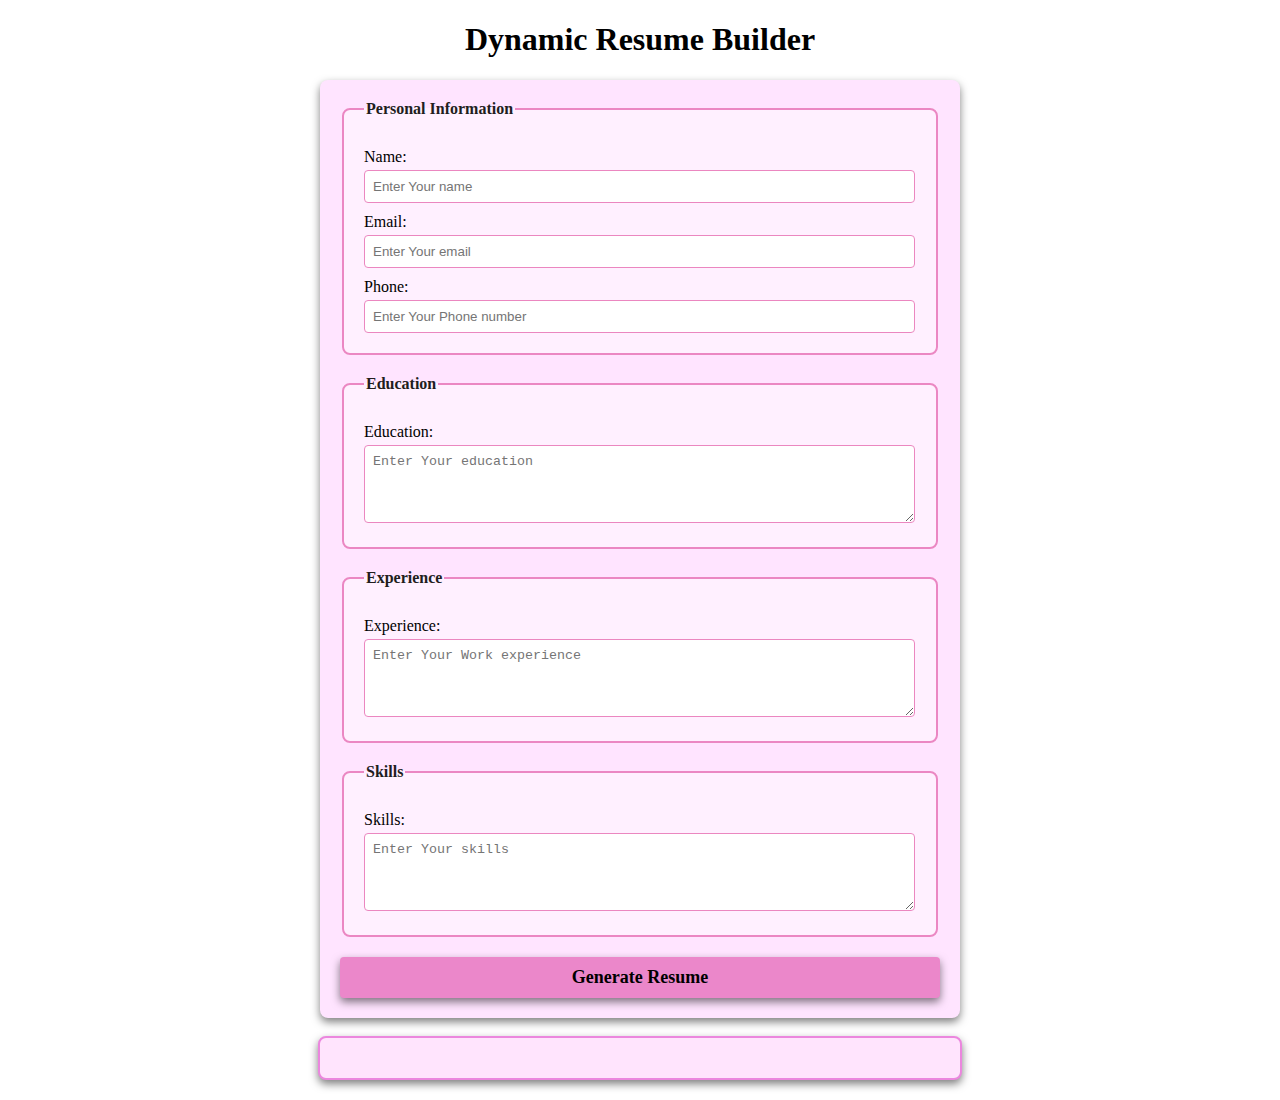
<file: milestone-3/index.html>
<!DOCTYPE html>
<html lang="en">
<head>
    <meta charset="UTF-8">
    <meta name="viewport" content="width=device-width, initial-scale=1.0">
    <title>Dynamic Resume Builder</title>
    <link rel="stylesheet" href="style.css">
</head>
<body>
    <h1>Dynamic Resume Builder</h1>
    <form id="resume-form">
        <fieldset>
            <legend>Personal Information</legend>
            <label for="name">Name:</label>
            <input type="text" id="name" placeholder="Enter Your name" required/>

            <label for="email">Email:</label>
            <input type="email" id="email" placeholder="Enter Your email" required/>

            <label for="phone">Phone:</label>
            <input type="tel" id="phone" placeholder="Enter Your Phone number" required/>
        </fieldset>

        <fieldset>
            <legend>Education</legend>
            <label for="education">Education:</label>
            <textarea id="education" placeholder="Enter Your education" rows="4" required></textarea>
        </fieldset>

        <fieldset>
            <legend>Experience</legend>
            <label for="experience">Experience:</label>
            <textarea id="experience" placeholder="Enter Your Work experience" rows="4" required></textarea>
        </fieldset>

        <fieldset>
            <legend>Skills</legend>
            <label for="skills">Skills:</label>
            <textarea id="skills" placeholder="Enter Your skills" rows="4" required></textarea>
        </fieldset>

        <button type="submit"><b>Generate Resume</b></button>
    </form>
    <br>
    <!-- Dynamic Resume -->
     <div id="resume-display"></div>
        <!-- Resume will be genrated below -->
         <script src="script.js"></script>
 </div>
     
</body>
</html>
</file>
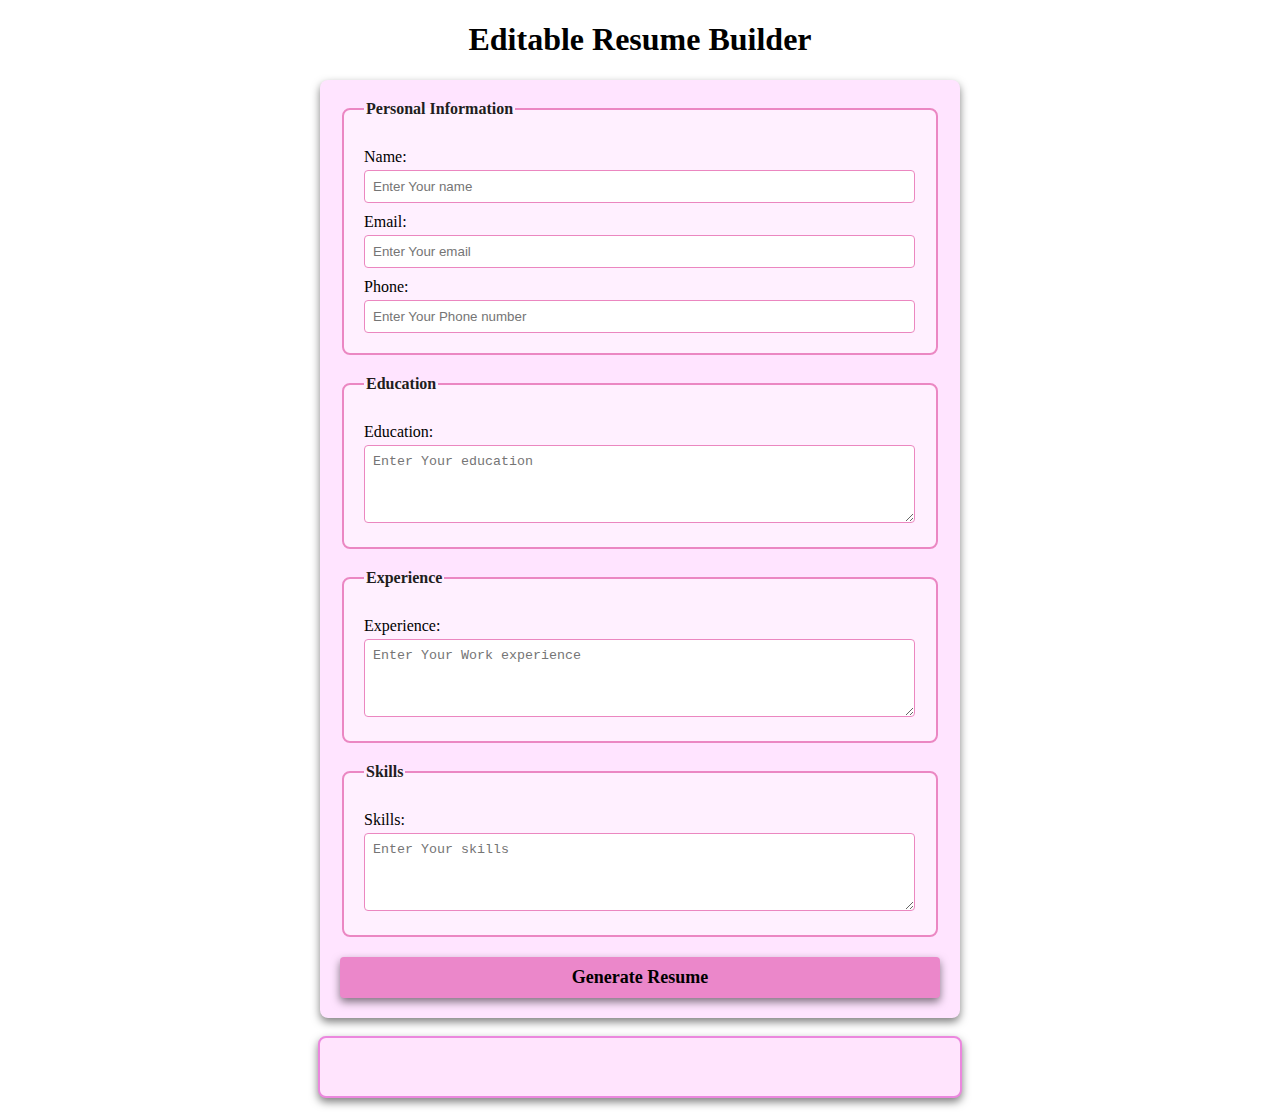
<file: milestone-4/index.html>
<!DOCTYPE html>
<html lang="en">
<head>
    <meta charset="UTF-8">
    <meta name="viewport" content="width=device-width, initial-scale=1.0">
    <title>Editable Resume Builder</title>
    <link rel="stylesheet" href="style.css">
</head>
<body>
    <h1>Editable Resume Builder</h1>
    <form id="resume-form">
        <fieldset>
            <legend>Personal Information</legend>
            <label for="name">Name:</label>
            <input type="text" id="name" placeholder="Enter Your name" required/>

            <label for="email">Email:</label>
            <input type="email" id="email" placeholder="Enter Your email" required/>

            <label for="phone">Phone:</label>
            <input type="tel" id="phone" placeholder="Enter Your Phone number" required/>
        </fieldset>

        <fieldset>
            <legend>Education</legend>
            <label for="education">Education:</label>
            <textarea id="education" placeholder="Enter Your education" rows="4" required></textarea>
        </fieldset>

        <fieldset>
            <legend>Experience</legend>
            <label for="experience">Experience:</label>
            <textarea id="experience" placeholder="Enter Your Work experience" rows="4" required></textarea>
        </fieldset>

        <fieldset>
            <legend>Skills</legend>
            <label for="skills">Skills:</label>
            <textarea id="skills" placeholder="Enter Your skills" rows="4" required></textarea>
        </fieldset>

        <button type="submit"><b>Generate Resume</b></button>
    </form>
    <br>
    <!-- Dynamic and Editable Resume -->
     <div id="resume-display" contenteditable="true">
        <!-- Resume will be genrated below -->
     </div>
         <script src="script.js"></script>
 </div>
     
</body>
</html>
</file>
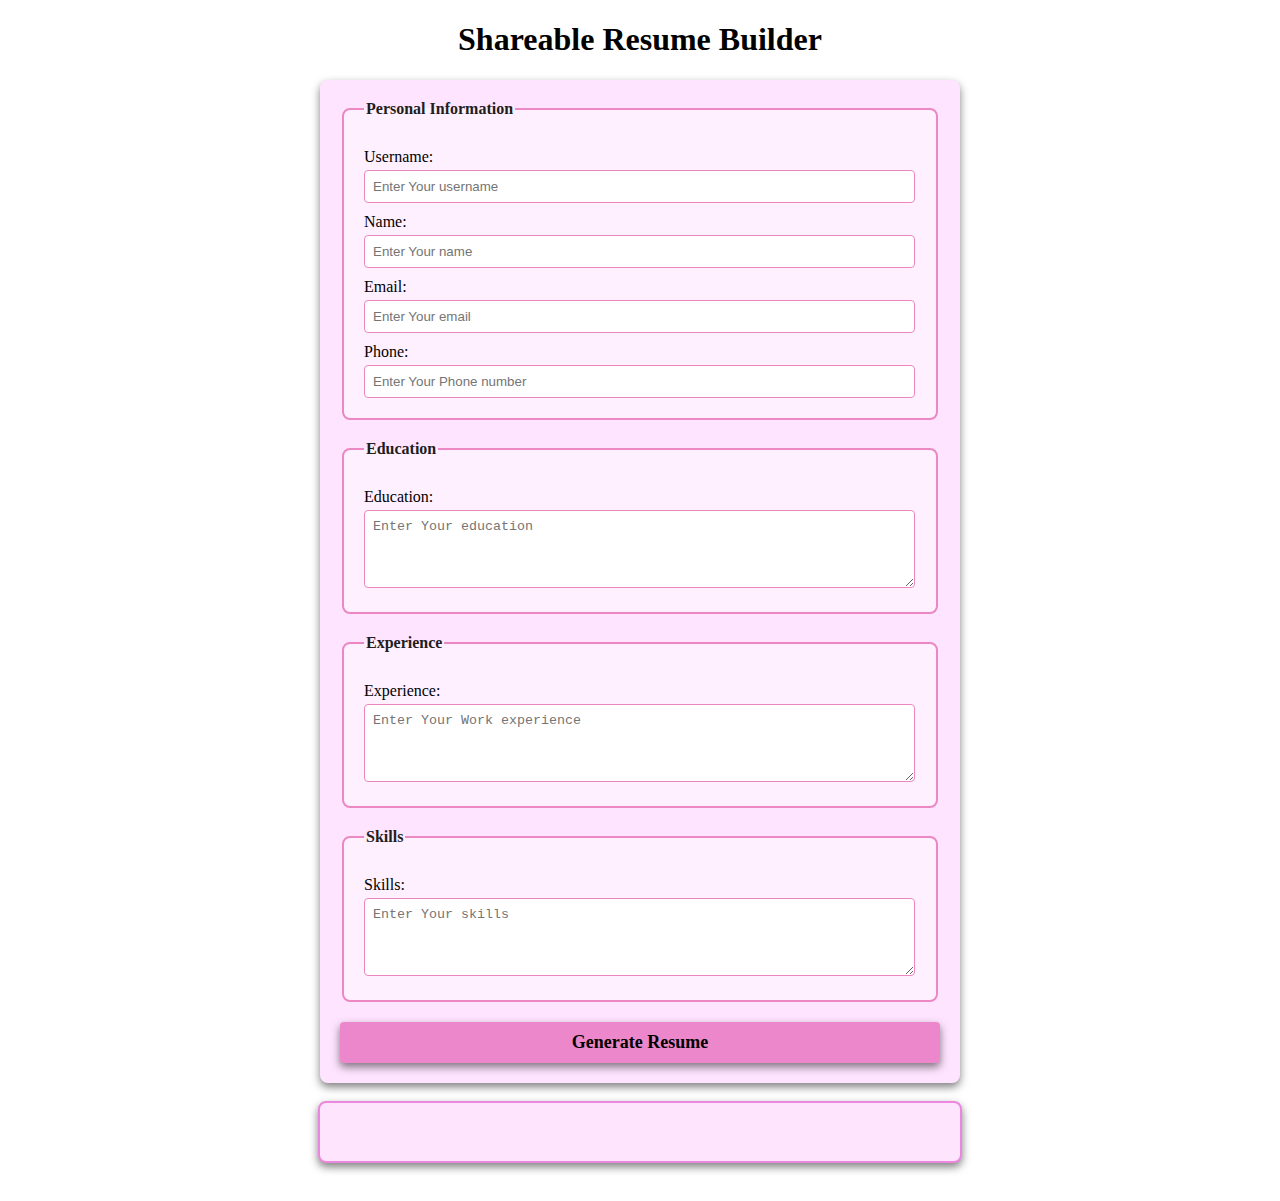
<file: milestone-5/index.html>
<!DOCTYPE html>
<html lang="en">
<head>
    <meta charset="UTF-8">
    <meta name="viewport" content="width=device-width, initial-scale=1.0">
    <title> Shareable Resume Builder</title>
    <link rel="stylesheet" href="style.css">
</head>
<body>
    <h1>Shareable Resume Builder</h1>
    <form id="resume-form">
        <fieldset>
            <legend>Personal Information</legend>
            <label for="username">Username:</label>
            <input type="text" id="username" placeholder="Enter Your username" required/>

            <label for="name">Name:</label>
            <input type="text" id="name" placeholder="Enter Your name" required/>

            <label for="email">Email:</label>
            <input type="email" id="email" placeholder="Enter Your email" required/>

            <label for="phone">Phone:</label>
            <input type="tel" id="phone" placeholder="Enter Your Phone number" required/>
        </fieldset>

        <fieldset>
            <legend>Education</legend>
            <label for="education">Education:</label>
            <textarea id="education" placeholder="Enter Your education" rows="4" required></textarea>
        </fieldset>

        <fieldset>
            <legend>Experience</legend>
            <label for="experience">Experience:</label>
            <textarea id="experience" placeholder="Enter Your Work experience" rows="4" required></textarea>
        </fieldset>

        <fieldset>
            <legend>Skills</legend>
            <label for="skills">Skills:</label>
            <textarea id="skills" placeholder="Enter Your skills" rows="4" required></textarea>
        </fieldset>

        <button type="submit"><b>Generate Resume</b></button>
    </form>

    <br>
    
    <!-- Dynamic and Shareable Resume -->
     <div id="resume-display" contenteditable="true">
        <!-- Resume will be genrated below -->
     </div>

     <br>

     <!-- section for the shareable link and download option -->
      <div id="shareable-link-container" style="display: none;">
        <h2>Shareable Link</h2>
        <p>here is your unique link to view or edit your resume:</p>
        <a href="#" id="shareable-link" target="_blank"></a>
        <br>
        <button id="download-pdf"><b>Download as PDF</b></button>
      </div>

      <script src="script.js"></script>
</body>
</html>
</file>
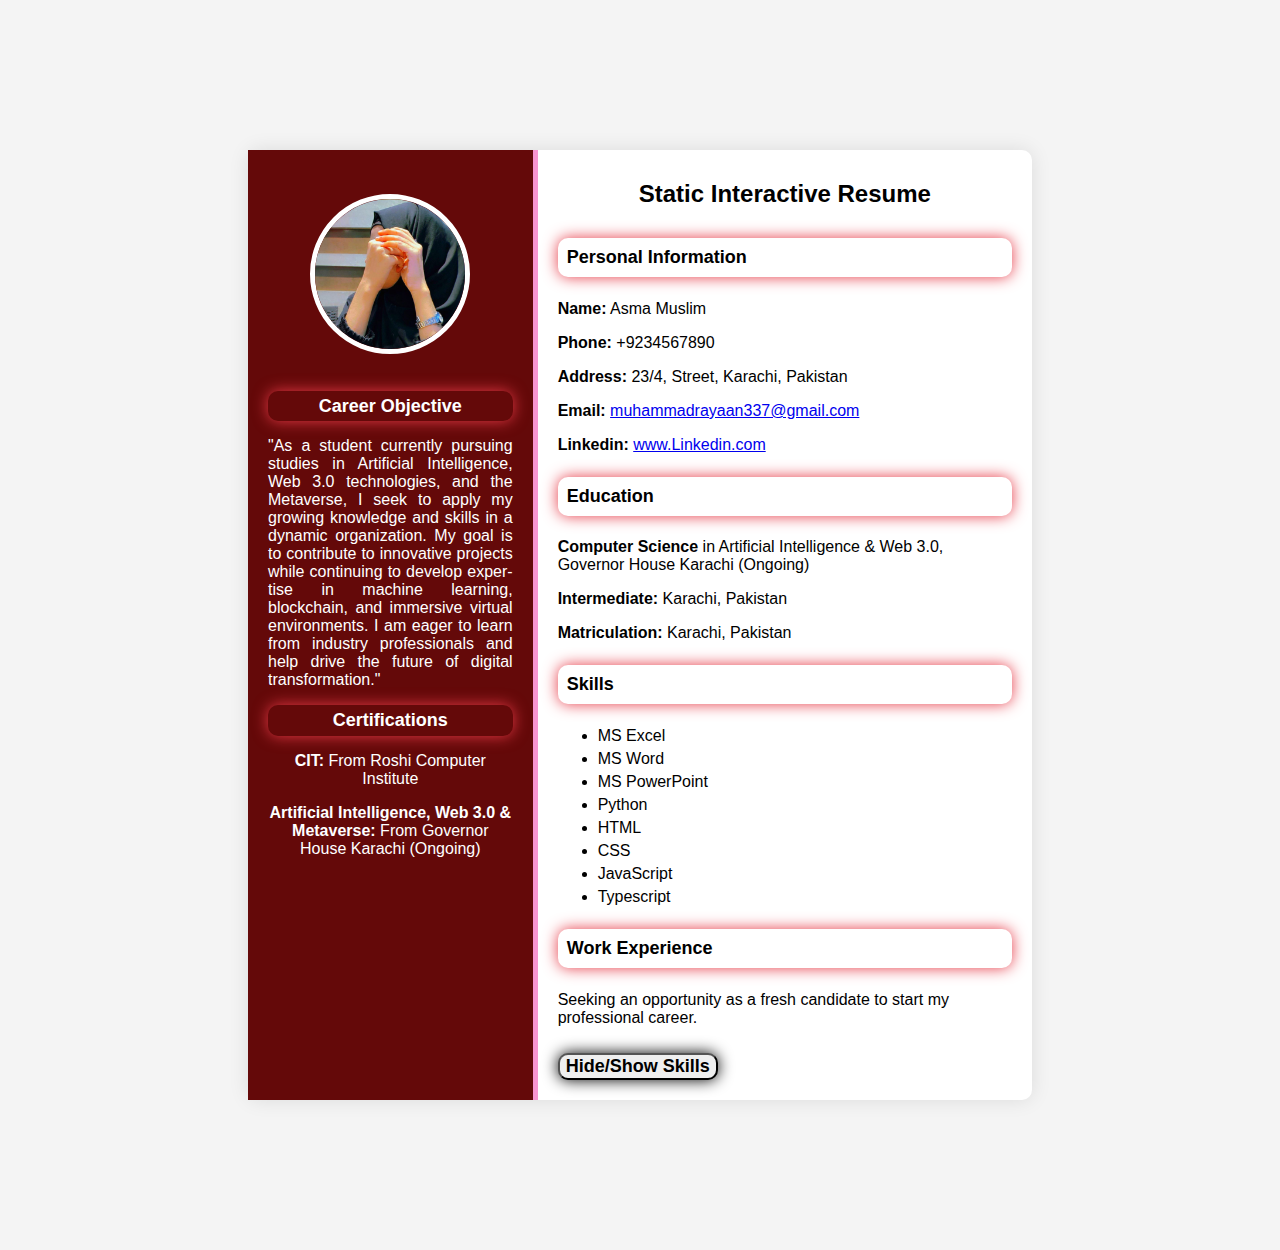
<file: Milestone1-Milestone2/index.html>
<!DOCTYPE html>
<html lang="en">
<head>
    <meta charset="UTF-8">
    <meta name="viewport" content="width=device-width, initial-scale=1.0">
    <title>Static Interactive Resume</title>
    <link rel="stylesheet" href="style.css">
</head>
<body>
    <div class="resume-conatiner">
        <!-- left section -->
         <div class="left-section">
            <img src="profile.jpg" alt="Profile Picture" class="profile-picture">

            <section id="objective">
                <h3 style="color: white;">Career Objective</h3>
                <p style="text-align: justify; hyphens:auto;">"As a student currently pursuing studies in Artificial Intelligence, Web 3.0 technologies, and the Metaverse, I seek to apply my growing knowledge and skills in a dynamic organization. My goal is to contribute to innovative projects while continuing to develop expertise in machine learning, blockchain, and immersive virtual environments. I am eager to learn from industry professionals and help drive the future of digital transformation."</p>
            </section>

            <section id="certification">
                <h3 style="color: white;">Certifications</h3>
                <p><b>CIT:</b> From Roshi Computer Institute </p>
                <p><b>Artificial Intelligence, Web 3.0 & Metaverse:</b> From Governor House Karachi (Ongoing)</p>
            </section>
         </div>
            <!-- right section -->
             <div class="right-section">
                <h1>Static Interactive Resume</h1>
                <!-- personal information -->
                 <section id="personal-info">
                    <h3>Personal Information</h3>
                    <p><b>Name:</b> Asma Muslim</p>
                    <p><b>Phone:</b> +9234567890</p>
                    <p><b>Address:</b> 23/4, Street, Karachi, Pakistan</p>
                    <p><b>Email:</b> <a href="mailto:muhammadrayaan337@gmail.com">muhammadrayaan337@gmail.com</a></p>
                    <p><b>Linkedin:</b> <a href="https://www.linkedin.com/in/asma-muslim-a75ab8300" target="_blank">www.Linkedin.com</a></p>
                 </section>
                 <!-- education section -->
                  <section id="education">
                    <h3>Education</h3>
                    <p><b>Computer Science</b> in Artificial Intelligence & Web 3.0, Governor House Karachi (Ongoing)</p>
                    <p><b>Intermediate:</b> Karachi, Pakistan</p>
                    <p><b>Matriculation:</b> Karachi, Pakistan</p>
                </section>

                    <!-- skills section -->
                     <section id="skills">
                    <h3>Skills</h3>
                    <ul>
                        <li>MS Excel</li>
                        <li>MS Word</li>
                        <li>MS PowerPoint</li>
                        <li>Python</li>
                        <li>HTML</li>
                        <li>CSS</li>
                        <li>JavaScript</li>
                        <li>Typescript</li>
                    </ul>
                 </section>

                 <!-- work experience section -->
                  <section id="work-experience">
                    <h3>Work Experience</h3>
                    <p>Seeking an opportunity as a fresh candidate to start my professional career.</p>
                  </section>
                  <!-- button to toggle skills section -->
                   <button id="toggle-skills"><b>Hide/Show Skills</b></button>
            </div>

        </div>
        <script src="script.js"></script>
    </body>
</html>
</file>
<file: milestone-3/style.css>
/* Styling form and resume sections */

body {
    font-family: 'Times New Roman', Times, serif;
    margin: 20px;
    padding: 0;
    background-color: white;
}

form {
    margin: auto;
    background-color: rgb(255, 228, 255);
    border-radius: 8px;
    box-shadow: 0 4px 8px rgba(0, 0, 0, 0.5);
    padding: 20px;
    max-width: 600px;
}

h1 {
    text-align: center;
    color: black;
}

fieldset {
    border: 2px solid rgb(235, 135, 195);
    border-radius: 8px;
    padding: 20px;
    margin-bottom: 20px;
    background-color: rgb(255, 240, 255);
}

legend {
    font-weight: bold;
    text-align: left;
    color: rgb(34, 29, 29);
}

label {
    display: block;
    margin-top: 10px;
    color: black;

}

input,textarea {
    margin-top: 4px;
    padding: 8px;
    width: calc(100% - 1px);
    border: 1px solid rgb(235, 135, 192);
    border-radius: 4px;
    box-sizing: border-box;
}

button {
    display: block;
    width: 100%;
    background-color: rgb(235, 135, 202);
    color: black;
    border: none;
    border-radius: 4px;
    box-shadow: 0 4px 8px rgba(0, 0, 0, 0.5);
    margin-top: 10px;
    font-size: 18px;
    font-family: 'Times New Roman', Times, serif;
    padding: 10px;
    cursor: pointer;
}

button :hover {
    color: blue;
}

#resume-display {
    max-width: 600px;
    margin: auto;
    padding: 20px;
    border: 2px solid rgb(235, 135, 222);
    border-radius: 8px;
    background-color: rgb(255, 228, 253);
    box-shadow: 0 4px 8px rgba(0, 0, 0, 0.5);
}

#resume-display h2 {
    color: black;
}
</file>
<file: milestone-4/style.css>
/* Styling form and resume sections */

body {
    font-family: 'Times New Roman', Times, serif;
    margin: 20px;
    padding: 0;
    background-color: white;
}

form {
    margin: auto;
    background-color: rgb(255, 228, 255);
    border-radius: 8px;
    box-shadow: 0 4px 8px rgba(0, 0, 0, 0.5);
    padding: 20px;
    max-width: 600px;
}

h1 {
    text-align: center;
    color: black;
}

fieldset {
    border: 2px solid rgb(235, 135, 195);
    border-radius: 8px;
    padding: 20px;
    margin-bottom: 20px;
    background-color: rgb(255, 240, 255);
}

legend {
    font-weight: bold;
    text-align: left;
    color: rgb(34, 29, 29);
}

label {
    display: block;
    margin-top: 10px;
    color: black;

}

input,textarea {
    margin-top: 4px;
    padding: 8px;
    width: calc(100% - 1px);
    border: 1px solid rgb(235, 135, 192);
    border-radius: 4px;
    box-sizing: border-box;
}

button {
    display: block;
    width: 100%;
    background-color: rgb(235, 135, 202);
    color: black;
    border: none;
    border-radius: 4px;
    box-shadow: 0 4px 8px rgba(0, 0, 0, 0.5);
    margin-top: 10px;
    font-size: 18px;
    font-family: 'Times New Roman', Times, serif;
    padding: 10px;
    cursor: pointer;
}

button :hover {
    color: blue;
}

#resume-display {
    max-width: 600px;
    margin: auto;
    padding: 20px;
    border: 2px solid rgb(235, 135, 222);
    border-radius: 8px;
    background-color: rgb(255, 228, 253);
    box-shadow: 0 4px 8px rgba(0, 0, 0, 0.5);
    /* making the resume editable */
    outline: none;
}

#resume-display h2 {
    color: black;
}
</file>
<file: milestone-5/style.css>
/* Styling form and resume sections */

body {
    font-family: 'Times New Roman', Times, serif;
    margin: 20px;
    padding: 0;
    background-color: white;
}

form {
    margin: auto;
    background-color: rgb(255, 228, 255);
    border-radius: 8px;
    box-shadow: 0 4px 8px rgba(0, 0, 0, 0.5);
    padding: 20px;
    max-width: 600px;
}

h1 {
    text-align: center;
    color: black;
}

fieldset {
    border: 2px solid rgb(235, 135, 195);
    border-radius: 8px;
    padding: 20px;
    margin-bottom: 20px;
    background-color: rgb(255, 240, 255);
}

legend {
    font-weight: bold;
    text-align: left;
    color: rgb(34, 29, 29);
}

label {
    display: block;
    margin-top: 10px;
    color: black;

}

input,textarea {
    margin-top: 4px;
    padding: 8px;
    width: calc(100% - 1px);
    border: 1px solid rgb(235, 135, 192);
    border-radius: 4px;
    box-sizing: border-box;
}

button {
    display: block;
    width: 100%;
    background-color: rgb(235, 135, 202);
    color: black;
    border: none;
    border-radius: 4px;
    box-shadow: 0 4px 8px rgba(0, 0, 0, 0.5);
    margin-top: 10px;
    font-size: 18px;
    font-family: 'Times New Roman', Times, serif;
    padding: 10px;
    cursor: pointer;
}

button :hover {
    color: blue;
}

#resume-display {
    max-width: 600px;
    margin: auto;
    padding: 20px;
    border: 2px solid rgb(235, 135, 222);
    border-radius: 8px;
    background-color: rgb(255, 228, 253);
    box-shadow: 0 4px 8px rgba(0, 0, 0, 0.5);
    /* making the resume editable */
    outline: none;
}

#resume-display h2 {
    color: black;
}
</file>
<file: Milestone1-Milestone2/style.css>
/* General Styling */
body {
    font-family: 'Arial', sans-serif;
    background-color: #f4f4f4;
    margin: 0;
    padding: 150px;
}
.resume-conatiner {
    display: flex;
    background-color: white;
    width: 80%;
    margin: 0 auto;
    border-radius: 10px;
    box-shadow: 0 0 20px rgba(0, 0, 0, 0.1);
}
/* left section styleing */

.left-section {
    background-color: #640909;
    color: white;
    padding: 20px;
    width: 35%;
    text-align: center;
    border-right: 5px solid #f895d0;
}
.profile-picture
 {
    width: 150px;
    height: 150px;
    margin-top: 10%;
    border-radius: 50%;
    border: 5px solid white;
    margin-bottom: 20px;
 }
 h1 {
    font-size: 24px;
    margin: 10px 0;
    margin-bottom: 30px;
    text-align: center;
 }
 h3 {
    font-size: 18px;
    padding: 2%;
    margin: 20px 0 10px;
    color: black;
    border-radius: 10px;
    box-shadow: 0 0 15px #e63946;
    margin-top: 5%;
    margin-bottom: 5%;
 }
  ul {
    list-style-type: fill round;
    padding: 10;
    margin: 10px 0;
  }
  ul li {
    margin: 5px 0;
  }
  /* right section styleing */
  .right-section {
   padding: 20px;
   width: 65%;
  }
  button {
    font-family: arial, sans-serif;
    border-radius: 10px;
    box-shadow: 0 0 15px black;
    margin-top: 10px;
    font-size: 18px;
  }
  button:hover {
    background-color: #f993cb;
  }
</file>
